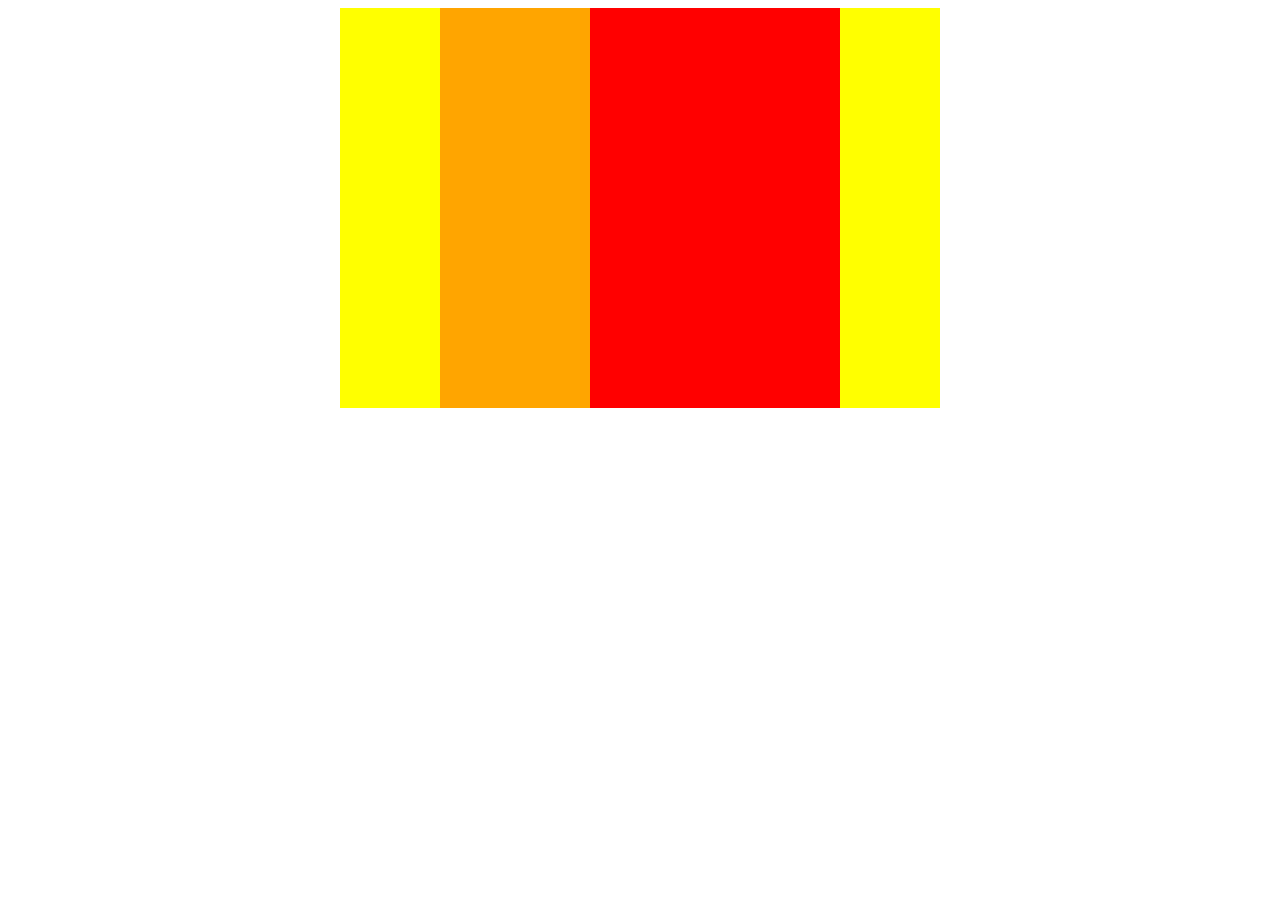
<file: boxes/index.html>
<!DOCTYPE html>
<html lang="ja">
  <head>
    <meta charset="UTF-8">
    <link rel="stylesheet" href="style.css">
    <title>boxes</title>
  </head>

  <body>
    <div class="boxes">
      <div class="box1"></div>
      <div class="box2"></div>
    </div>
  </body>
</html>
</file>
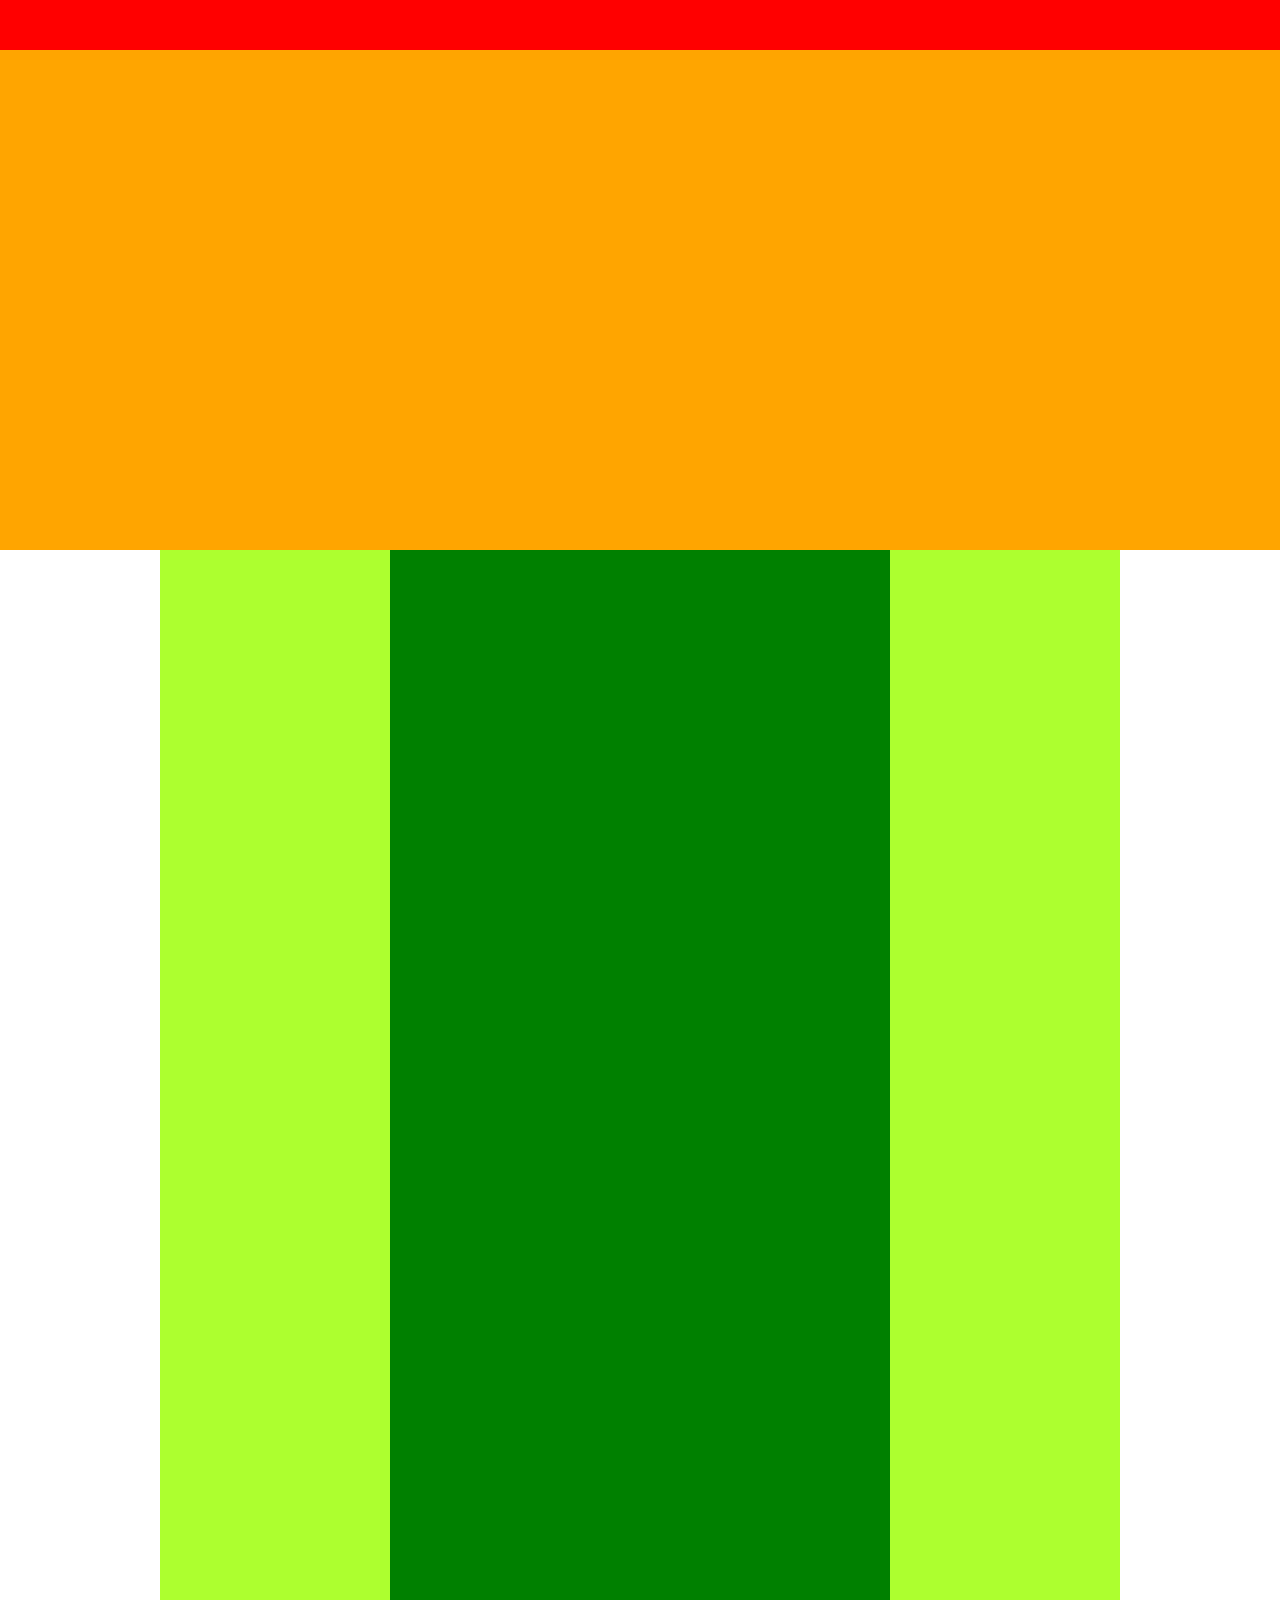
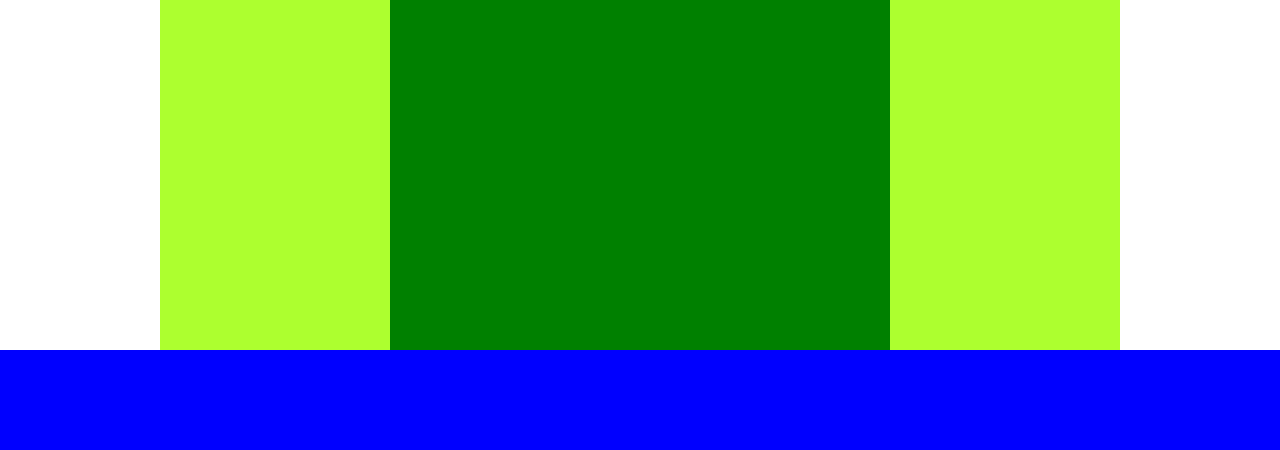
<file: chapter4/index.html>
<!DOCTYPE html>
<html lang="ja">
  <head>
    <meta charset="UTF-8">
    <link rel="stylesheet" href="style.css">
    <title>演習４</title>
  </head>

  <body>
  <div class="header"></div>

  <div class="mine-visual"></div>

  <div class="mine">
    <div class="mine1"></div>
    <div class="mine2"></div>
    <div class="mine3"></div>
  </div>

  <div class="footer"></div>
  </body>
</html>
</file>
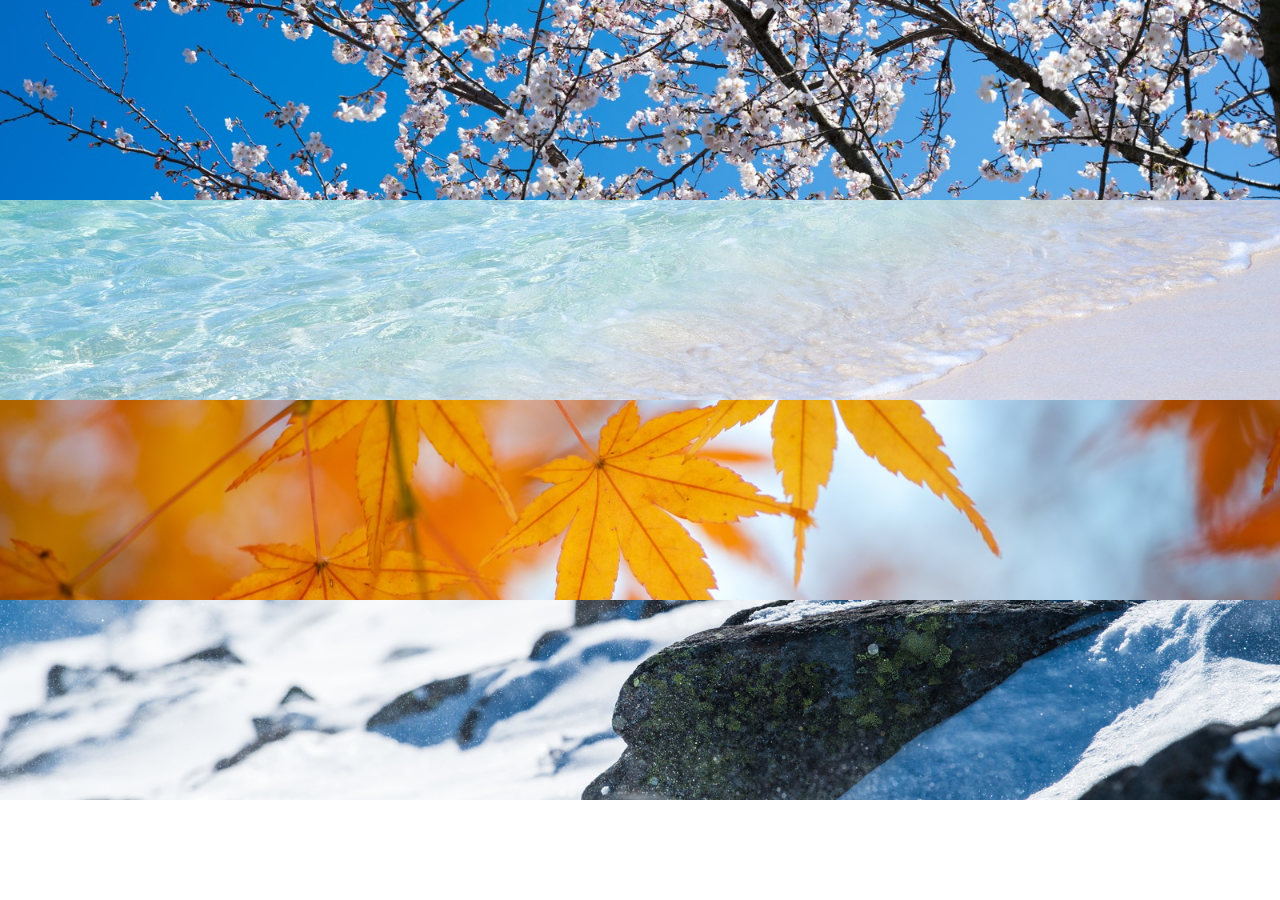
<file: chapter6/index.html>
<!DOCTYPE html>
<html lang="ja">
  <head>
    <meta charset="UTF-8">
    <link rel="stylesheet" href="style.css">
    <title>演習6</title>
  </head>
  
  <body>
  <div class="image">
    <div class="image1"></div>
    <div class="image2"></div>
    <div class="image3"></div>
    <div class="image4"></div>
  </div>
  </body>
</html>
</file>
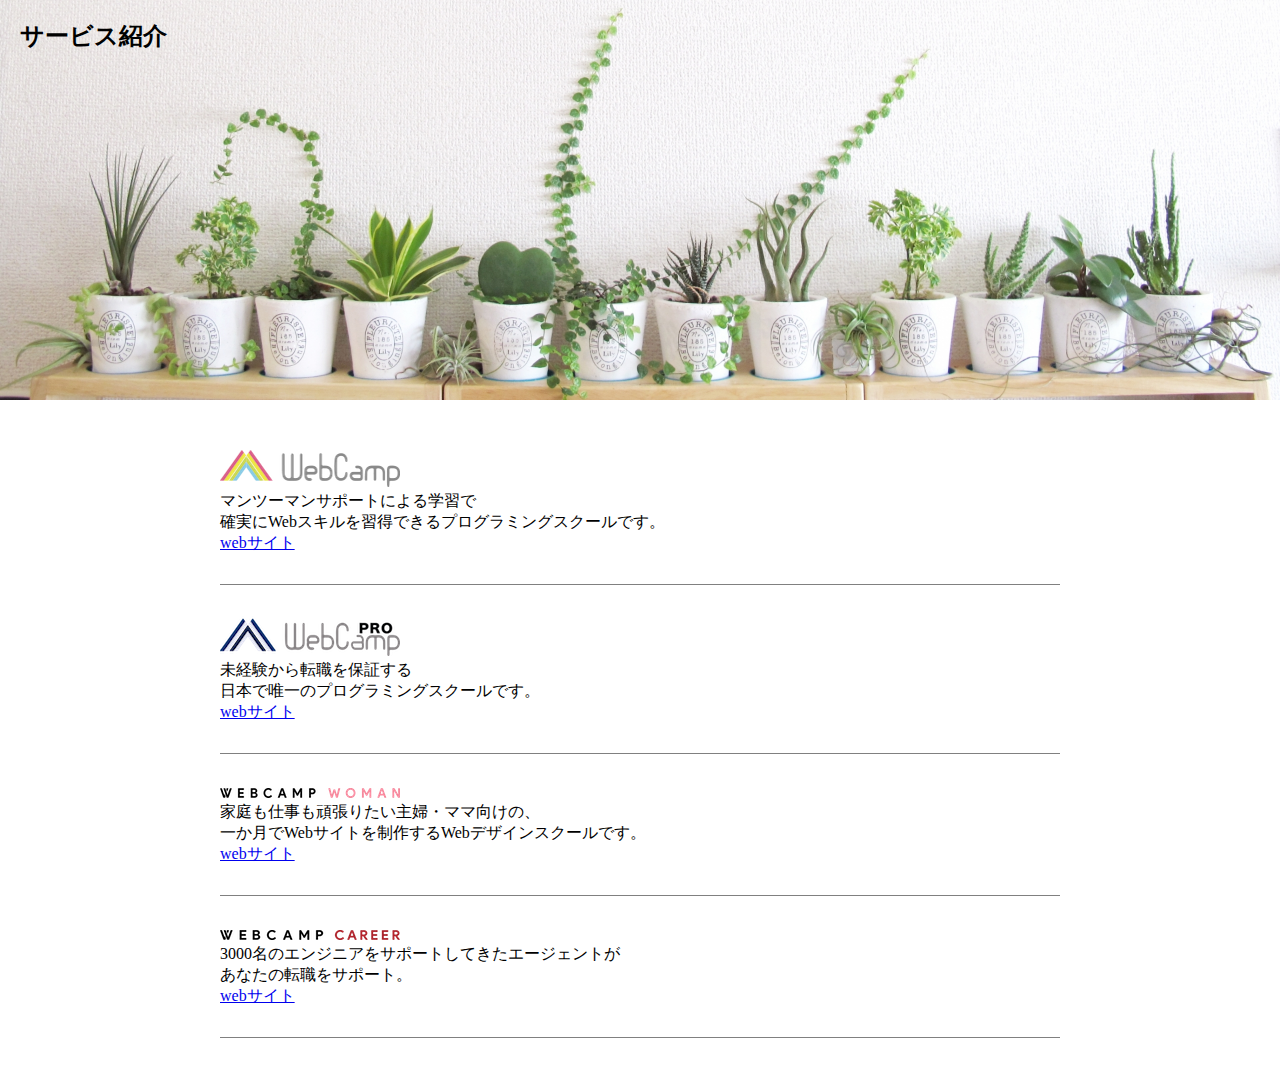
<file: chapter7/index.html>
<!DOCTYPE html>
<html lang="ja">
  <head>
    <meta charset="UTF-8">
    <link rel="stylesheet" href="style.css">
    <title>演習７</title>
  </head>
  <body>
    <header>
      <h2 class="header-title">サービス紹介</h2>
    </header>
    <main>
      <div class="main-box">
        <div class="main-item">
          <img class="main-image" src="img/wc-logo.png">
          <div class="main-text">
            <p>
              マンツーマンサポートによる学習で<br>
              確実にWebスキルを習得できるプログラミングスクールです。
            </p>
            <a class="main-url" href="index.html">webサイト</a>
          </div>
        </div>
        <div class="main-item">
          <img class="main-image" src="img/wcp-logo.png">
          <div class="main-text">
            <p>
              未経験から転職を保証する<br>
              日本で唯一のプログラミングスクールです。
            </p>
            <a class="main-url" href="index.html">webサイト</a>
          </div>
        </div>
        <div class="main-item">
          <img class="main-image" src="img/wcw-logo.png">
          <div class="main-text">
            <p>
              家庭も仕事も頑張りたい主婦・ママ向けの、<br>
              一か月でWebサイトを制作するWebデザインスクールです。
            </p>
            <a class="main-url" href="index.html">webサイト</a>
          </div>
        </div>
        <div class="main-item">
          <img class="main-image" src="img/wcc-logo.png">
          <div class="main-text">
            <p>
              3000名のエンジニアをサポートしてきたエージェントが<br>
              あなたの転職をサポート。
            </p>
            <a class="main-url" href="index.html">webサイト</a>
          </div>
        </div>
      </div>
    </main>
  </body>
</html>
</file>
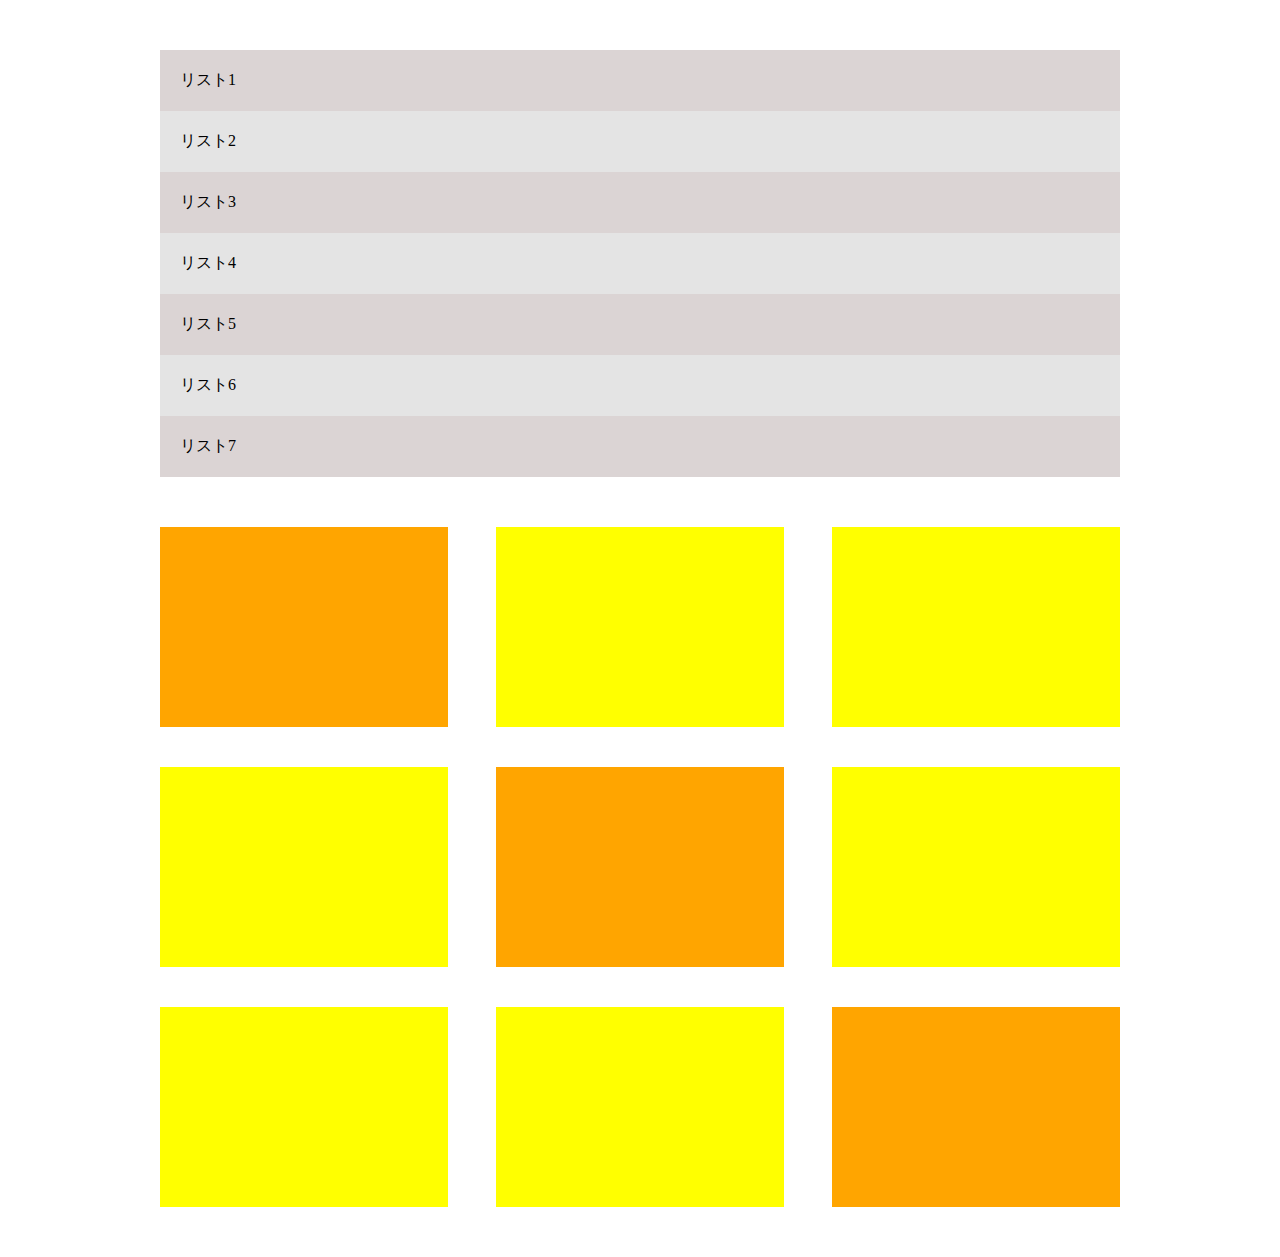
<file: chapter8/index.html>
<!DOCTYPE html>
<html lang="ja">
  <head>
    <meta charset="UTF-8">
    <link rel="stylesheet" href="style.css">
    <title>演習８</title>
  </head>
  <body>
    <div class="list">
     <ul>
       <li class="list-text">リスト1</li>
       <li class="list-text">リスト2</li>
       <li class="list-text">リスト3</li>
       <li class="list-text">リスト4</li>
       <li class="list-text">リスト5</li>
       <li class="list-text">リスト6</li>
       <li class="list-text">リスト7</li>
     </ul>
    </div>

    <div class="content">
      <div class="box"></div>
      <div class="box"></div>
      <div class="box"></div>
      <div class="box"></div>
      <div class="box"></div>
      <div class="box"></div>
      <div class="box"></div>
      <div class="box"></div>
      <div class="box"></div>
    </div>
  </body>
</html>
</file>
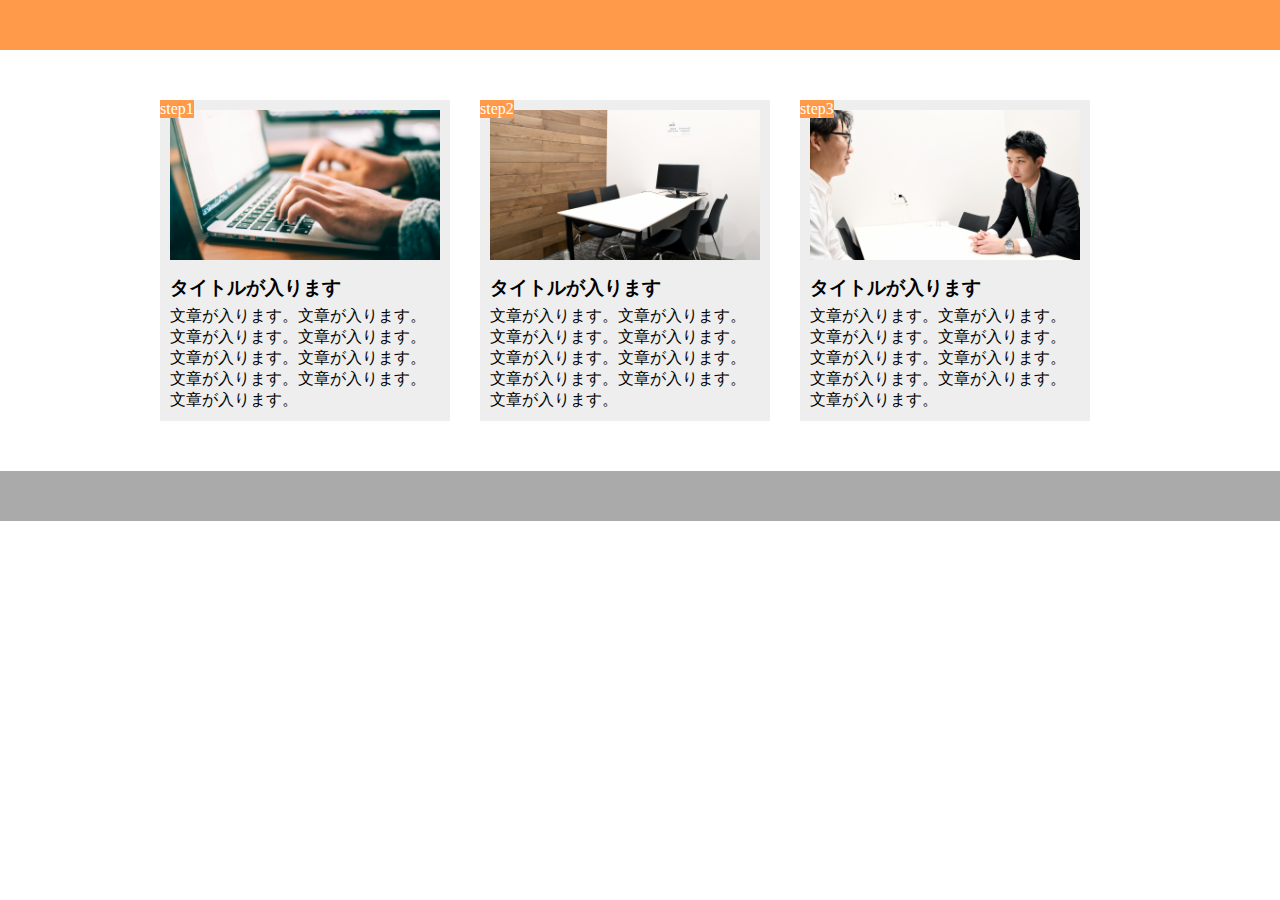
<file: chapter9/index.html>
<!DOCTYPE html>
<html lang="ja">
  <head>
    <meta charset="UTF-8">
    <meta name="viewport" content="width=device-width,initial=1.0">
    <link rel="stylesheet" href="style.css">
    <title>chapter9_演習</title>
  </head>
  <body>
    <header></header>
    <main class="content">
      <div class="main-box">
        <div class="box1"></div>
        <span class="box-text">step1</span>
        <h3 class="title">タイトルが入ります</h3>
        <p>文章が入ります。文章が入ります。文章が入ります。文章が入ります。文章が入ります。文章が入ります。文章が入ります。文章が入ります。文章が入ります。</p>
      </div>
      <div class="main-box">
        <div class="box2"></div>
        <span class="box-text">step2</span>
        <h3 class="title">タイトルが入ります</h3>
        <p>文章が入ります。文章が入ります。文章が入ります。文章が入ります。文章が入ります。文章が入ります。文章が入ります。文章が入ります。文章が入ります。</p>
      </div>
      <div class="main-box">
        <div class="box3"></div>
        <span class="box-text">step3</span>
        <h3 class="title">タイトルが入ります</h3>
        <p>文章が入ります。文章が入ります。文章が入ります。文章が入ります。文章が入ります。文章が入ります。文章が入ります。文章が入ります。文章が入ります。</p>
      </div>
    </main>
    <footer></footer>
  </body>
</html>
</file>
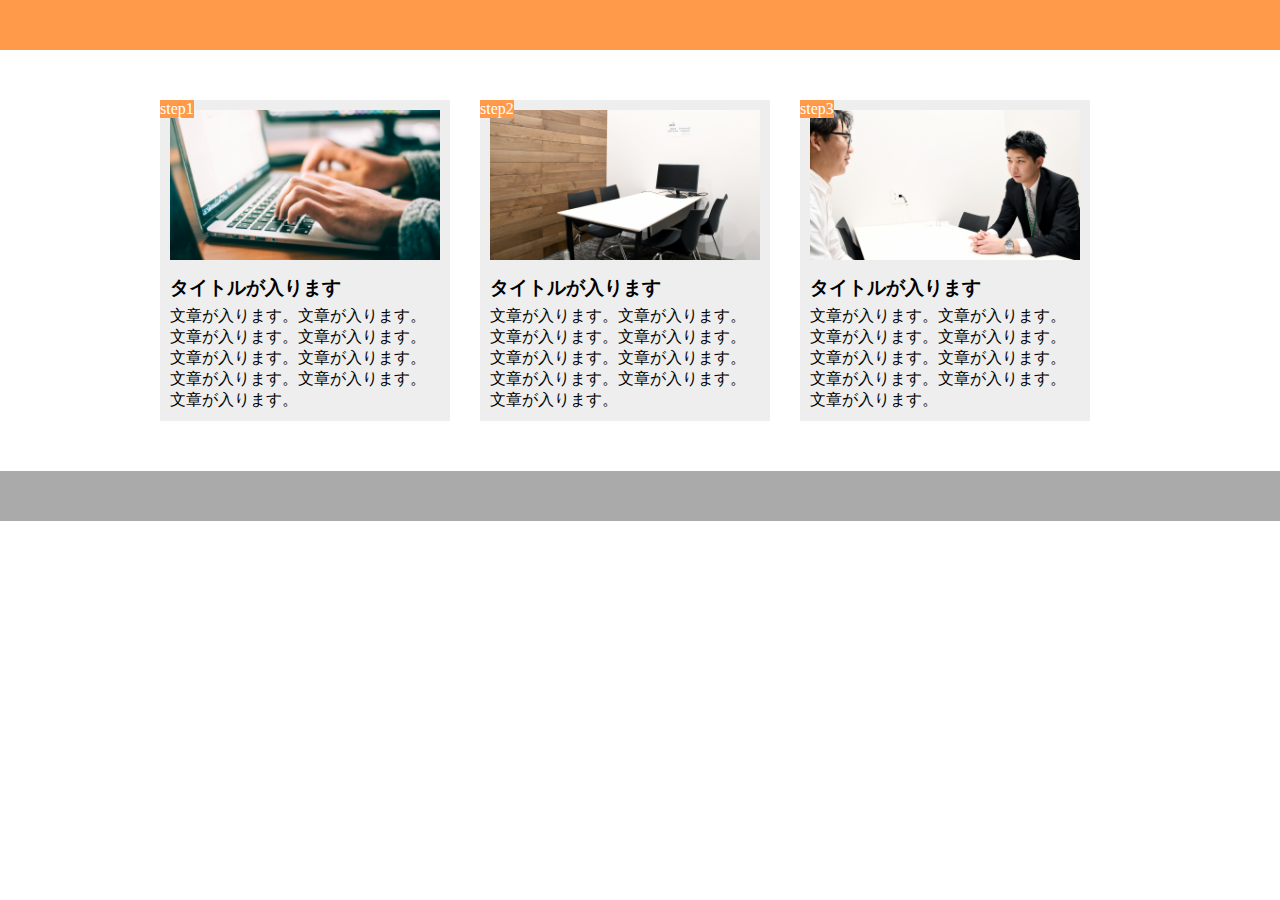
<file: work1/index.html>
<!DOCTYPE html>
<html lang="ja">
  <head>
    <meta charset="UTF-8">
    <meta name="viewport" content="width=device-width,initial=1.0">
    <link rel="stylesheet" href="style.css">
    <title>課題１</title>
  </head>
  <body>
    <header></header>
    <main class="content">
      <div class="main-box">
        <div class="box1"></div>
        <span class="box-text">step1</span>
        <h3 class="title">タイトルが入ります</h3>
        <p>文章が入ります。文章が入ります。文章が入ります。文章が入ります。文章が入ります。文章が入ります。文章が入ります。文章が入ります。文章が入ります。</p>
      </div>
      <div class="main-box">
        <div class="box2"></div>
        <span class="box-text">step2</span>
        <h3 class="title">タイトルが入ります</h3>
        <p>文章が入ります。文章が入ります。文章が入ります。文章が入ります。文章が入ります。文章が入ります。文章が入ります。文章が入ります。文章が入ります。</p>
      </div>
      <div class="main-box">
        <div class="box3"></div>
        <span class="box-text">step3</span>
        <h3 class="title">タイトルが入ります</h3>
        <p>文章が入ります。文章が入ります。文章が入ります。文章が入ります。文章が入ります。文章が入ります。文章が入ります。文章が入ります。文章が入ります。</p>
      </div>
    </main>
    <footer></footer>
  </body>
</html>
</file>
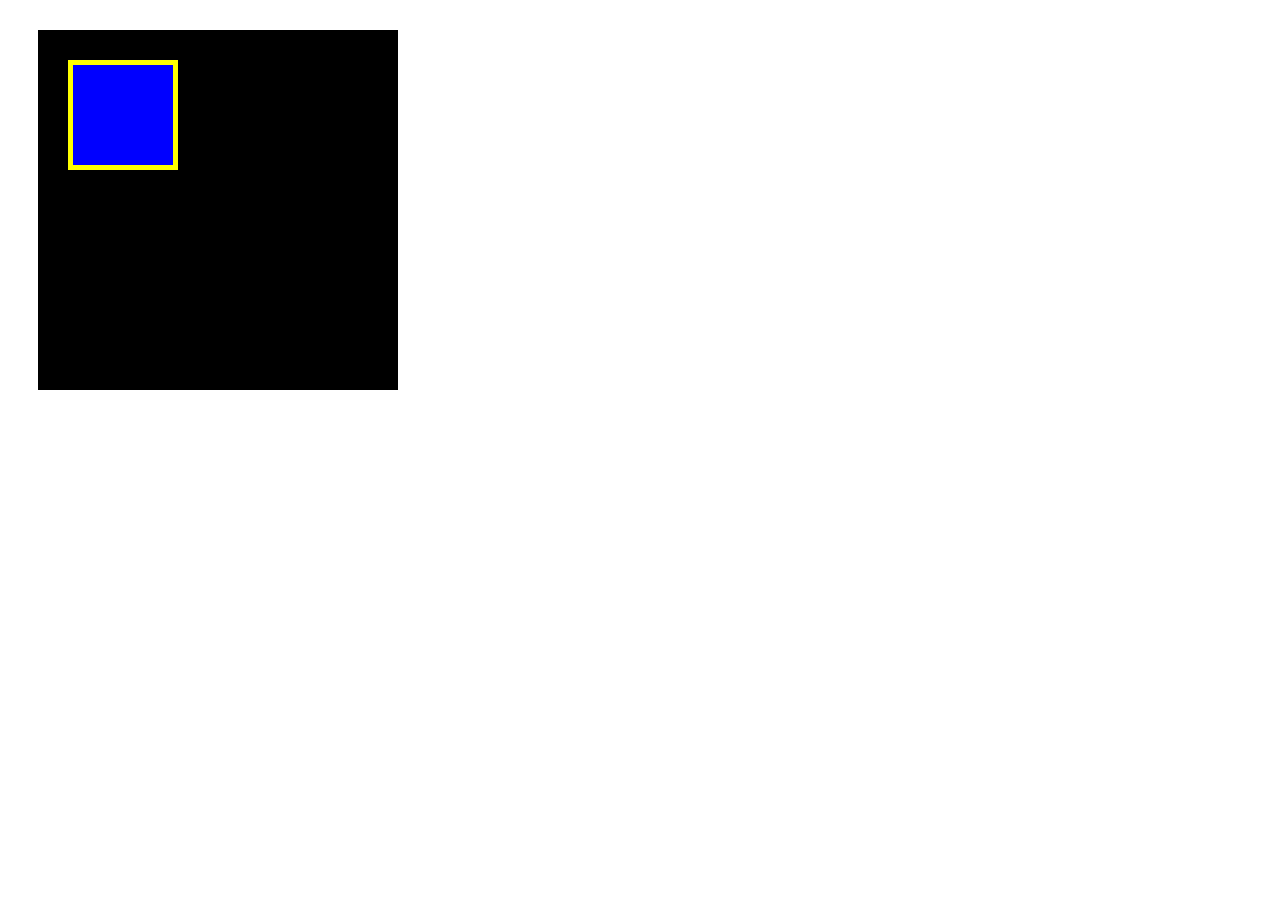
<file: BOX/BOX.html>
<!DOCTYPE html>
<html lang="ja">
  <head>
    <meta charset="UTF-8">
    <link rel="stylesheet" href="BOX.css">
    <title>BOX</title>
  </head>

  <body>
    <div class="BOX1">
      <div class="BOX2"></div>
    </div>
  </body>
</html>
</file>
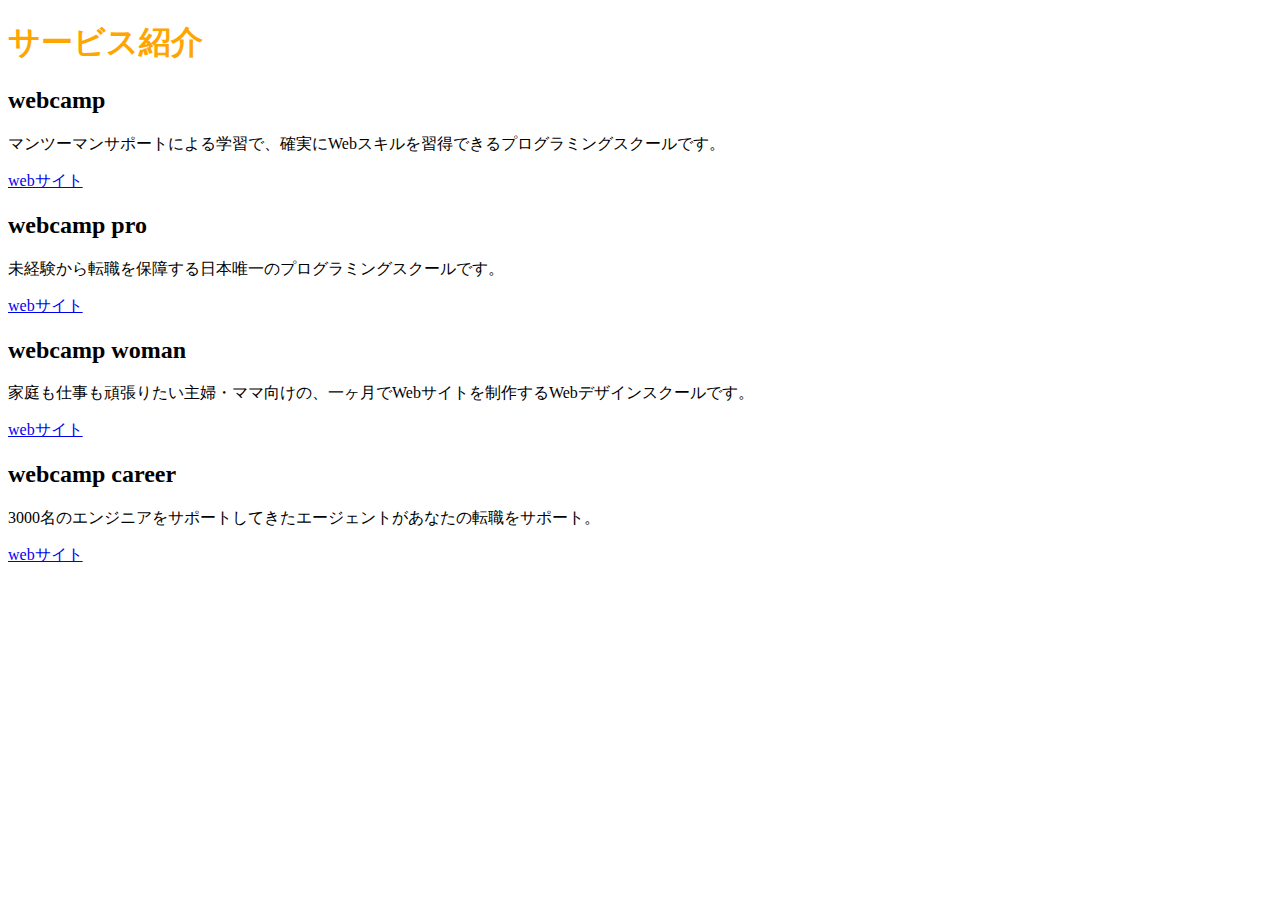
<file: chapter2/sample.html>
<!DOCTYPE html>
<html lang="ja">
<head>
  <meta charset="UTF-8">
  <title>HTML・css 演習１</title>
  <link rel="stylesheet" href="style.css">
</head>
<body>
  <h1>サービス紹介</h1>
  <h2>webcamp</h2>
  <p>マンツーマンサポートによる学習で、確実にWebスキルを習得できるプログラミングスクールです。</p>
  <a href="#">webサイト</a>
  <h2>webcamp pro</h2>
  <p>未経験から転職を保障する日本唯一のプログラミングスクールです。</p>
  <a href="#">webサイト</a>
  <h2>webcamp woman</h2>
  <p>家庭も仕事も頑張りたい主婦・ママ向けの、一ヶ月でWebサイトを制作するWebデザインスクールです。</p>
  <a href="#">webサイト</a>
  <h2>webcamp career</h2>
  <p>3000名のエンジニアをサポートしてきたエージェントがあなたの転職をサポート。</p>
  <a href="#">webサイト</a>
</body>
</html>
</file>
<file: boxes/style.css>
.boxes {
  width: 600px;
  background-color: yellow;
  display: flex;
  justify-content: center;
  margin: 0 auto;
}

.box1 {
  width: 150px;
  height: 400px;
  background-color: orange;
}

.box2 {
  width: 250px;
  height: 400px;
  background-color: red;
}
</file>
<file: chapter4/style.css>
*{
  margin: 0;
  padding: 0;
  box-sizing: border-box;
}

.header {
  width: 100%;
  height: 50px;
  background-color: red;
}

.mine-visual {
  width: 100%;
  height: 500px;
  background-color: orange;
}

.mine {
  width: 960px;
  display: flex;
  justify-content: center;
  margin: 0 auto;
}

.mine1 {
  width: 230px;
  height: 1400px;
  background-color: greenyellow;
}

.mine2 {
  width: 500px;
  height: 1400px;
  background-color: green;
}

.mine3 {
  width: 230px;
  height: 1400px;
  background-color: greenyellow;
}

.footer {
  width: 100%;
  height: 100px;
  background-color: blue;
}
</file>
<file: chapter6/style.css>
* {
  margin: 0;
  padding: 0;
  box-sizing: border-box;
}

.image1 {
  width: 100%;
  height: 200px;
  background-image: url(img/box1.jpg);
  background-size: cover;
  background-position: center;
}

.image2 {
  width: 100%;
  height: 200px;
  background-image: url(img/box2.jpg);
  background-size: cover;
  background-position: center;
}

.image3 {
  width: 100%;
  height: 200px;
  background-image: url(img/box3.jpg);
  background-size: cover;
  background-position: center;
}

.image4 {
  width: 100%;
  height: 200px;
  background-image: url(img/box4.jpg);
  background-size: cover;
  background-position: center;
}
</file>
<file: chapter7/style.css>
*{
 margin: 0;
 padding: 0;
 box-sizing: border-box;
}

header {
  width: 100%;
  height: 400px;
  background-image: url(img/mv.jpg);
  background-position: bottom;
  background-size: cover;
}

.header-title {
  color: black;
  padding: 20px;
}

.main-box {
  margin: 50px auto;
}

.main-item {
  width: 840px;
  border-bottom: 1px solid gray;
  margin: 30px auto;
}

.main-text {
  padding-bottom: 30px;
}
</file>
<file: chapter8/style.css>
* {
  margin: 0;
  padding: 0;
  box-sizing: border-box;
}

.list {
  width: 960px;
  margin: 50px auto;
}

.list-text {
  list-style: none;
  padding: 20px;
}

.list-text:nth-child(odd){
  background-color: rgb(219, 212, 212);
}

.list-text:nth-child(even) {
  background-color: rgb(228, 228, 228);
}

.content {
  width: 960px;
  padding-bottom: 50px;
  margin: 0 auto;
  display: flex;
  flex-wrap: wrap;
}

.box:nth-child(1) {
  width: 30%;
  height: 200px;
  background-color: orange;
  margin-right: 5%;
  margin-bottom: 40px;
}

.box:nth-child(2) {
  width: 30%;
  height: 200px;
  background-color: yellow;
  margin-right: 5%;
  margin-bottom: 40px;
}

.box:nth-child(3) {
  width: 30%;
  height: 200px;
  background-color: yellow;
  margin-bottom: 40px;
}

.box:nth-child(4) {
  width: 30%;
  height: 200px;
  background-color: yellow;
  margin-right: 5%;
  margin-bottom: 40px;
}

.box:nth-child(5) {
  width: 30%;
  height: 200px;
  background-color: orange;
  margin-right: 5%;
  margin-bottom: 40px;
}

.box:nth-child(6) {
  width: 30%;
  height: 200px;
  background-color: yellow;
  margin-bottom: 40px;
}

.box:nth-child(7) {
  width: 30%;
  height: 200px;
  background-color: yellow;
  margin-right: 5%;
}

.box:nth-child(8) {
  width: 30%;
  height: 200px;
  background-color: yellow;
  margin-right: 5%;
}

.box:nth-child(9) {
  width: 30%;
  height: 200px;
  background-color: orange;
}
</file>
<file: chapter9/style.css>
* {
  margin: 0;
  padding: 0;
  box-sizing: border-box;
}

header {
  background-color: #ff9a4b;
  height: 50px;
}

.content {
  width: 960px;
  margin: 50px auto;
  display: flex;
}

.main-box {
  width: 300px;
  background-color: #eeeeee;
  margin-right: 30px;
  padding: 10px;
  position: relative;
}

.box1 {
  height: 150px;
  background-image: url(img/flow01.png);
  background-size: cover;
  background-position: bottom;
}

.box2 {
  height: 150px;
  background-image: url(img/flow02.png);
  background-size: cover;
  background-position: bottom;
}

.box3 {
  height: 150px;
  background-image: url(img/flow03.png);
  background-size: cover;
  background-position: bottom;
}

.box-text {
  background-color: #ff9a4b;
  color: #fff;
  position: absolute;
  top: 0;
  left: 0;
}


.title {
  padding-top: 15px;
  padding-bottom: 5px;
}

footer {
  background-color: #aaaaaa;
  height: 50px;
  width: 100%;
}
</file>
<file: work1/style.css>
* {
  margin: 0;
  padding: 0;
  box-sizing: border-box;
}

header {
  background-color: #ff9a4b;
  height: 50px;
}

.content {
  width: 960px;
  margin: 50px auto;
  display: flex;
}

.main-box {
  width: 300px;
  background-color: #eeeeee;
  margin-right: 30px;
  padding: 10px;
  position: relative;
}

.box1 {
  height: 150px;
  background-image: url(img/flow01.png);
  background-size: cover;
  background-position: bottom;
}

.box2 {
  height: 150px;
  background-image: url(img/flow02.png);
  background-size: cover;
  background-position: bottom;
}

.box3 {
  height: 150px;
  background-image: url(img/flow03.png);
  background-size: cover;
  background-position: bottom;
}

.box-text {
  background-color: #ff9a4b;
  color: #fff;
  position: absolute;
  top: 0;
  left: 0;
}


.title {
  padding-top: 15px;
  padding-bottom: 5px;
}

footer {
  background-color: #aaaaaa;
  height: 50px;
  width: 100%;
}

@media screen and (max-width:768px){
  .content {
    width: 100%;
    display: block;
  }

  .main-box {
    width: 90%;
    margin-bottom: 20px;
    margin-left: 5%;
  }

  .box1 {
    background-position: center;
  }
}
</file>
<file: BOX/BOX.css>
.BOX1 {
  width: 300px;
  height: 300px;
  background-color: black;
  margin: 30px;
  padding: 30px;
}

.BOX2 {
  width: 100px;
  height: 100px;
  background-color: #0000FF;
  border: 5px solid yellow;
}
</file>
<file: chapter2/style.css>
h1 {
  color: orange;
}
</file>
